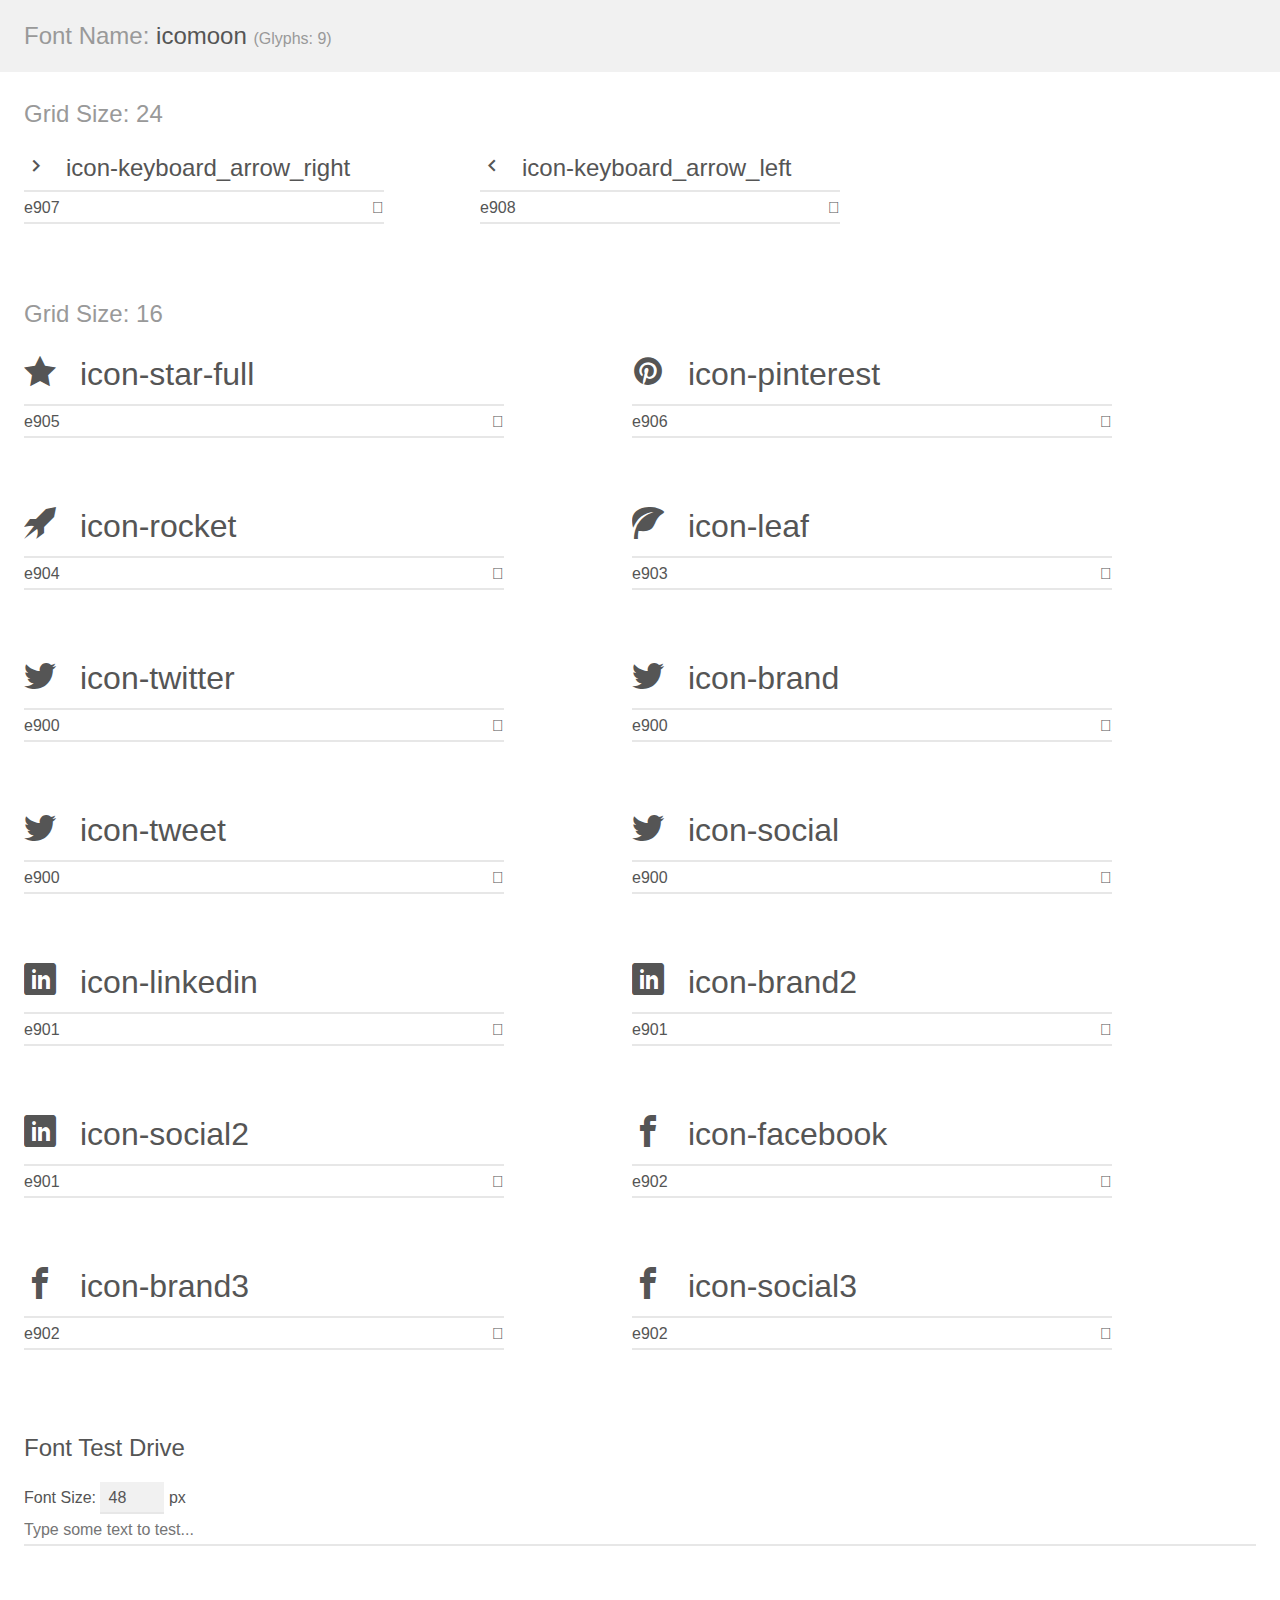
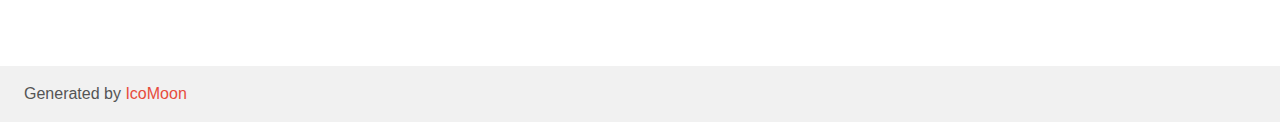
<file: themes/vcs-starter/assets/Fonts/demo.html>
<!doctype html>
<html>
<head>
    <meta charset="utf-8">
    <title>IcoMoon Demo</title>
    <meta name="description" content="An Icon Font Generated By IcoMoon.io">
    <meta name="viewport" content="width=device-width, initial-scale=1">
    <link rel="stylesheet" href="demo-files/demo.css">
    <link rel="stylesheet" href="style.css"></head>
<body>
    <div class="bgc1 clearfix">
        <h1 class="mhmm mvm"><span class="fgc1">Font Name:</span> icomoon <small class="fgc1">(Glyphs:&nbsp;9)</small></h1>
    </div>
    <div class="clearfix mhl ptl">
        <h1 class="mvm mtn fgc1">Grid Size: 24</h1>
        <div class="glyph fs1">
            <div class="clearfix bshadow0 pbs">
                <span class="icon-keyboard_arrow_right">
                
                </span>
                <span class="mls"> icon-keyboard_arrow_right</span>
            </div>
            <fieldset class="fs0 size1of1 clearfix hidden-false">
                <input type="text" readonly value="e907" class="unit size1of2" />
                <input type="text" maxlength="1" readonly value="&#xe907;" class="unitRight size1of2 talign-right" />
            </fieldset>
            <div class="fs0 bshadow0 clearfix hidden-true">
                <span class="unit pvs fgc1">liga: </span>
                <input type="text" readonly value="" class="liga unitRight" />
            </div>
        </div>
        <div class="glyph fs1">
            <div class="clearfix bshadow0 pbs">
                <span class="icon-keyboard_arrow_left">
                
                </span>
                <span class="mls"> icon-keyboard_arrow_left</span>
            </div>
            <fieldset class="fs0 size1of1 clearfix hidden-false">
                <input type="text" readonly value="e908" class="unit size1of2" />
                <input type="text" maxlength="1" readonly value="&#xe908;" class="unitRight size1of2 talign-right" />
            </fieldset>
            <div class="fs0 bshadow0 clearfix hidden-true">
                <span class="unit pvs fgc1">liga: </span>
                <input type="text" readonly value="" class="liga unitRight" />
            </div>
        </div>
    </div>
    <div class="clearfix mhl ptl">
        <h1 class="mvm mtn fgc1">Grid Size: 16</h1>
        <div class="glyph fs2">
            <div class="clearfix bshadow0 pbs">
                <span class="icon-star-full">
                
                </span>
                <span class="mls"> icon-star-full</span>
            </div>
            <fieldset class="fs0 size1of1 clearfix hidden-false">
                <input type="text" readonly value="e905" class="unit size1of2" />
                <input type="text" maxlength="1" readonly value="&#xe905;" class="unitRight size1of2 talign-right" />
            </fieldset>
            <div class="fs0 bshadow0 clearfix hidden-true">
                <span class="unit pvs fgc1">liga: </span>
                <input type="text" readonly value="" class="liga unitRight" />
            </div>
        </div>
        <div class="glyph fs2">
            <div class="clearfix bshadow0 pbs">
                <span class="icon-pinterest">
                
                </span>
                <span class="mls"> icon-pinterest</span>
            </div>
            <fieldset class="fs0 size1of1 clearfix hidden-false">
                <input type="text" readonly value="e906" class="unit size1of2" />
                <input type="text" maxlength="1" readonly value="&#xe906;" class="unitRight size1of2 talign-right" />
            </fieldset>
            <div class="fs0 bshadow0 clearfix hidden-true">
                <span class="unit pvs fgc1">liga: </span>
                <input type="text" readonly value="" class="liga unitRight" />
            </div>
        </div>
        <div class="glyph fs2">
            <div class="clearfix bshadow0 pbs">
                <span class="icon-rocket">
                
                </span>
                <span class="mls"> icon-rocket</span>
            </div>
            <fieldset class="fs0 size1of1 clearfix hidden-false">
                <input type="text" readonly value="e904" class="unit size1of2" />
                <input type="text" maxlength="1" readonly value="&#xe904;" class="unitRight size1of2 talign-right" />
            </fieldset>
            <div class="fs0 bshadow0 clearfix hidden-true">
                <span class="unit pvs fgc1">liga: </span>
                <input type="text" readonly value="" class="liga unitRight" />
            </div>
        </div>
        <div class="glyph fs2">
            <div class="clearfix bshadow0 pbs">
                <span class="icon-leaf">
                
                </span>
                <span class="mls"> icon-leaf</span>
            </div>
            <fieldset class="fs0 size1of1 clearfix hidden-false">
                <input type="text" readonly value="e903" class="unit size1of2" />
                <input type="text" maxlength="1" readonly value="&#xe903;" class="unitRight size1of2 talign-right" />
            </fieldset>
            <div class="fs0 bshadow0 clearfix hidden-true">
                <span class="unit pvs fgc1">liga: </span>
                <input type="text" readonly value="" class="liga unitRight" />
            </div>
        </div>
        <div class="glyph fs2">
            <div class="clearfix bshadow0 pbs">
                <span class="icon-twitter">
                
                </span>
                <span class="mls"> icon-twitter</span>
            </div>
            <fieldset class="fs0 size1of1 clearfix hidden-false">
                <input type="text" readonly value="e900" class="unit size1of2" />
                <input type="text" maxlength="1" readonly value="&#xe900;" class="unitRight size1of2 talign-right" />
            </fieldset>
            <div class="fs0 bshadow0 clearfix hidden-true">
                <span class="unit pvs fgc1">liga: </span>
                <input type="text" readonly value="" class="liga unitRight" />
            </div>
        </div>
        <div class="glyph fs2">
            <div class="clearfix bshadow0 pbs">
                <span class="icon-brand">
                
                </span>
                <span class="mls"> icon-brand</span>
            </div>
            <fieldset class="fs0 size1of1 clearfix hidden-false">
                <input type="text" readonly value="e900" class="unit size1of2" />
                <input type="text" maxlength="1" readonly value="&#xe900;" class="unitRight size1of2 talign-right" />
            </fieldset>
            <div class="fs0 bshadow0 clearfix hidden-true">
                <span class="unit pvs fgc1">liga: </span>
                <input type="text" readonly value="" class="liga unitRight" />
            </div>
        </div>
        <div class="glyph fs2">
            <div class="clearfix bshadow0 pbs">
                <span class="icon-tweet">
                
                </span>
                <span class="mls"> icon-tweet</span>
            </div>
            <fieldset class="fs0 size1of1 clearfix hidden-false">
                <input type="text" readonly value="e900" class="unit size1of2" />
                <input type="text" maxlength="1" readonly value="&#xe900;" class="unitRight size1of2 talign-right" />
            </fieldset>
            <div class="fs0 bshadow0 clearfix hidden-true">
                <span class="unit pvs fgc1">liga: </span>
                <input type="text" readonly value="" class="liga unitRight" />
            </div>
        </div>
        <div class="glyph fs2">
            <div class="clearfix bshadow0 pbs">
                <span class="icon-social">
                
                </span>
                <span class="mls"> icon-social</span>
            </div>
            <fieldset class="fs0 size1of1 clearfix hidden-false">
                <input type="text" readonly value="e900" class="unit size1of2" />
                <input type="text" maxlength="1" readonly value="&#xe900;" class="unitRight size1of2 talign-right" />
            </fieldset>
            <div class="fs0 bshadow0 clearfix hidden-true">
                <span class="unit pvs fgc1">liga: </span>
                <input type="text" readonly value="" class="liga unitRight" />
            </div>
        </div>
        <div class="glyph fs2">
            <div class="clearfix bshadow0 pbs">
                <span class="icon-linkedin">
                
                </span>
                <span class="mls"> icon-linkedin</span>
            </div>
            <fieldset class="fs0 size1of1 clearfix hidden-false">
                <input type="text" readonly value="e901" class="unit size1of2" />
                <input type="text" maxlength="1" readonly value="&#xe901;" class="unitRight size1of2 talign-right" />
            </fieldset>
            <div class="fs0 bshadow0 clearfix hidden-true">
                <span class="unit pvs fgc1">liga: </span>
                <input type="text" readonly value="" class="liga unitRight" />
            </div>
        </div>
        <div class="glyph fs2">
            <div class="clearfix bshadow0 pbs">
                <span class="icon-brand2">
                
                </span>
                <span class="mls"> icon-brand2</span>
            </div>
            <fieldset class="fs0 size1of1 clearfix hidden-false">
                <input type="text" readonly value="e901" class="unit size1of2" />
                <input type="text" maxlength="1" readonly value="&#xe901;" class="unitRight size1of2 talign-right" />
            </fieldset>
            <div class="fs0 bshadow0 clearfix hidden-true">
                <span class="unit pvs fgc1">liga: </span>
                <input type="text" readonly value="" class="liga unitRight" />
            </div>
        </div>
        <div class="glyph fs2">
            <div class="clearfix bshadow0 pbs">
                <span class="icon-social2">
                
                </span>
                <span class="mls"> icon-social2</span>
            </div>
            <fieldset class="fs0 size1of1 clearfix hidden-false">
                <input type="text" readonly value="e901" class="unit size1of2" />
                <input type="text" maxlength="1" readonly value="&#xe901;" class="unitRight size1of2 talign-right" />
            </fieldset>
            <div class="fs0 bshadow0 clearfix hidden-true">
                <span class="unit pvs fgc1">liga: </span>
                <input type="text" readonly value="" class="liga unitRight" />
            </div>
        </div>
        <div class="glyph fs2">
            <div class="clearfix bshadow0 pbs">
                <span class="icon-facebook">
                
                </span>
                <span class="mls"> icon-facebook</span>
            </div>
            <fieldset class="fs0 size1of1 clearfix hidden-false">
                <input type="text" readonly value="e902" class="unit size1of2" />
                <input type="text" maxlength="1" readonly value="&#xe902;" class="unitRight size1of2 talign-right" />
            </fieldset>
            <div class="fs0 bshadow0 clearfix hidden-true">
                <span class="unit pvs fgc1">liga: </span>
                <input type="text" readonly value="" class="liga unitRight" />
            </div>
        </div>
        <div class="glyph fs2">
            <div class="clearfix bshadow0 pbs">
                <span class="icon-brand3">
                
                </span>
                <span class="mls"> icon-brand3</span>
            </div>
            <fieldset class="fs0 size1of1 clearfix hidden-false">
                <input type="text" readonly value="e902" class="unit size1of2" />
                <input type="text" maxlength="1" readonly value="&#xe902;" class="unitRight size1of2 talign-right" />
            </fieldset>
            <div class="fs0 bshadow0 clearfix hidden-true">
                <span class="unit pvs fgc1">liga: </span>
                <input type="text" readonly value="" class="liga unitRight" />
            </div>
        </div>
        <div class="glyph fs2">
            <div class="clearfix bshadow0 pbs">
                <span class="icon-social3">
                
                </span>
                <span class="mls"> icon-social3</span>
            </div>
            <fieldset class="fs0 size1of1 clearfix hidden-false">
                <input type="text" readonly value="e902" class="unit size1of2" />
                <input type="text" maxlength="1" readonly value="&#xe902;" class="unitRight size1of2 talign-right" />
            </fieldset>
            <div class="fs0 bshadow0 clearfix hidden-true">
                <span class="unit pvs fgc1">liga: </span>
                <input type="text" readonly value="" class="liga unitRight" />
            </div>
        </div>
    </div>

    <!--[if gt IE 8]><!-->
    <div class="mhl clearfix mbl">
        <h1>Font Test Drive</h1>
        <label>
            Font Size: <input id="fontSize" type="number" class="textbox0 mbm"
            min="8" value="48" />
            px
        </label>
        <input id="testText" type="text" class="phl size1of1 mvl"
        placeholder="Type some text to test..." value=""/>
        <div id="testDrive" class="icon-">&nbsp;
        </div>
    </div>
    <!--<![endif]-->
    <div class="bgc1 clearfix">
        <p class="mhl">Generated by <a href="https://icomoon.io/app">IcoMoon</a></p>
    </div>

    <script src="demo-files/demo.js"></script>
</body>
</html>
</file>
<file: themes/vcs-starter/assets/Fonts/demo-files/demo.css>
body {
  padding: 0;
  margin: 0;
  font-family: sans-serif;
  font-size: 1em;
  line-height: 1.5;
  color: #555;
  background: #fff;
}
h1 {
  font-size: 1.5em;
  font-weight: normal;
}
small {
  font-size: .66666667em;
}
a {
  color: #e74c3c;
  text-decoration: none;
}
a:hover, a:focus {
  box-shadow: 0 1px #e74c3c;
}
.bshadow0, input {
  box-shadow: inset 0 -2px #e7e7e7;
}
input:hover {
  box-shadow: inset 0 -2px #ccc;
}
input, fieldset {
  font-family: sans-serif;
  font-size: 1em;
  margin: 0;
  padding: 0;
  border: 0;
}
input {
  color: inherit;
  line-height: 1.5;
  height: 1.5em;
  padding: .25em 0;
}
input:focus {
  outline: none;
  box-shadow: inset 0 -2px #449fdb;
}
.glyph {
  font-size: 16px;
  width: 15em;
  padding-bottom: 1em;
  margin-right: 4em;
  margin-bottom: 1em;
  float: left;
  overflow: hidden;
}
.liga {
  width: 80%;
  width: calc(100% - 2.5em);
}
.talign-right {
  text-align: right;
}
.talign-center {
  text-align: center;
}
.bgc1 {
  background: #f1f1f1;
}
.fgc1 {
  color: #999;
}
.fgc0 {
  color: #000;
}
p {
  margin-top: 1em;
  margin-bottom: 1em;
}
.mvm {
  margin-top: .75em;
  margin-bottom: .75em;
}
.mtn {
  margin-top: 0;
}
.mtl, .mal {
  margin-top: 1.5em;
}
.mbl, .mal {
  margin-bottom: 1.5em;
}
.mal, .mhl {
  margin-left: 1.5em;
  margin-right: 1.5em;
}
.mhmm {
  margin-left: 1em;
  margin-right: 1em;
}
.mls {
  margin-left: .25em;
}
.ptl {
  padding-top: 1.5em;
}
.pbs, .pvs {
  padding-bottom: .25em;
}
.pvs, .pts {
  padding-top: .25em;
}
.unit {
  float: left;
}
.unitRight {
  float: right;
}
.size1of2 {
  width: 50%;
}
.size1of1 {
  width: 100%;
}
.clearfix:before, .clearfix:after {
  content: " ";
  display: table;
}
.clearfix:after {
  clear: both;
}
.hidden-true {
  display: none;
}
.textbox0 {
  width: 3em;
  background: #f1f1f1;
  padding: .25em .5em;
  line-height: 1.5;
  height: 1.5em;
}
#testDrive {
  display: block;
  padding-top: 24px;
  line-height: 1.5;
}
.fs0 {
  font-size: 16px;
}
.fs1 {
  font-size: 24px;
}
.fs2 {
  font-size: 32px;
}
</file>
<file: themes/vcs-starter/assets/Fonts/style.css>
@font-face {
  font-family: 'icomoon';
  src:  url('fonts/icomoon.eot?eirfwq');
  src:  url('fonts/icomoon.eot?eirfwq#iefix') format('embedded-opentype'),
    url('fonts/icomoon.ttf?eirfwq') format('truetype'),
    url('fonts/icomoon.woff?eirfwq') format('woff'),
    url('fonts/icomoon.svg?eirfwq#icomoon') format('svg');
  font-weight: normal;
  font-style: normal;
}

[class^="icon-"], [class*=" icon-"] {
  /* use !important to prevent issues with browser extensions that change fonts */
  font-family: 'icomoon' !important;
  speak: none;
  font-style: normal;
  font-weight: normal;
  font-variant: normal;
  text-transform: none;
  line-height: 1;

  /* Better Font Rendering =========== */
  -webkit-font-smoothing: antialiased;
  -moz-osx-font-smoothing: grayscale;
}

.icon-keyboard_arrow_right:before {
  content: "\e907";
}
.icon-keyboard_arrow_left:before {
  content: "\e908";
}
.icon-star-full:before {
  content: "\e905";
}
.icon-pinterest:before {
  content: "\e906";
}
.icon-rocket:before {
  content: "\e904";
}
.icon-leaf:before {
  content: "\e903";
}
.icon-twitter:before {
  content: "\e900";
}
.icon-brand:before {
  content: "\e900";
}
.icon-tweet:before {
  content: "\e900";
}
.icon-social:before {
  content: "\e900";
}
.icon-linkedin:before {
  content: "\e901";
}
.icon-brand2:before {
  content: "\e901";
}
.icon-social2:before {
  content: "\e901";
}
.icon-facebook:before {
  content: "\e902";
}
.icon-brand3:before {
  content: "\e902";
}
.icon-social3:before {
  content: "\e902";
}
</file>
